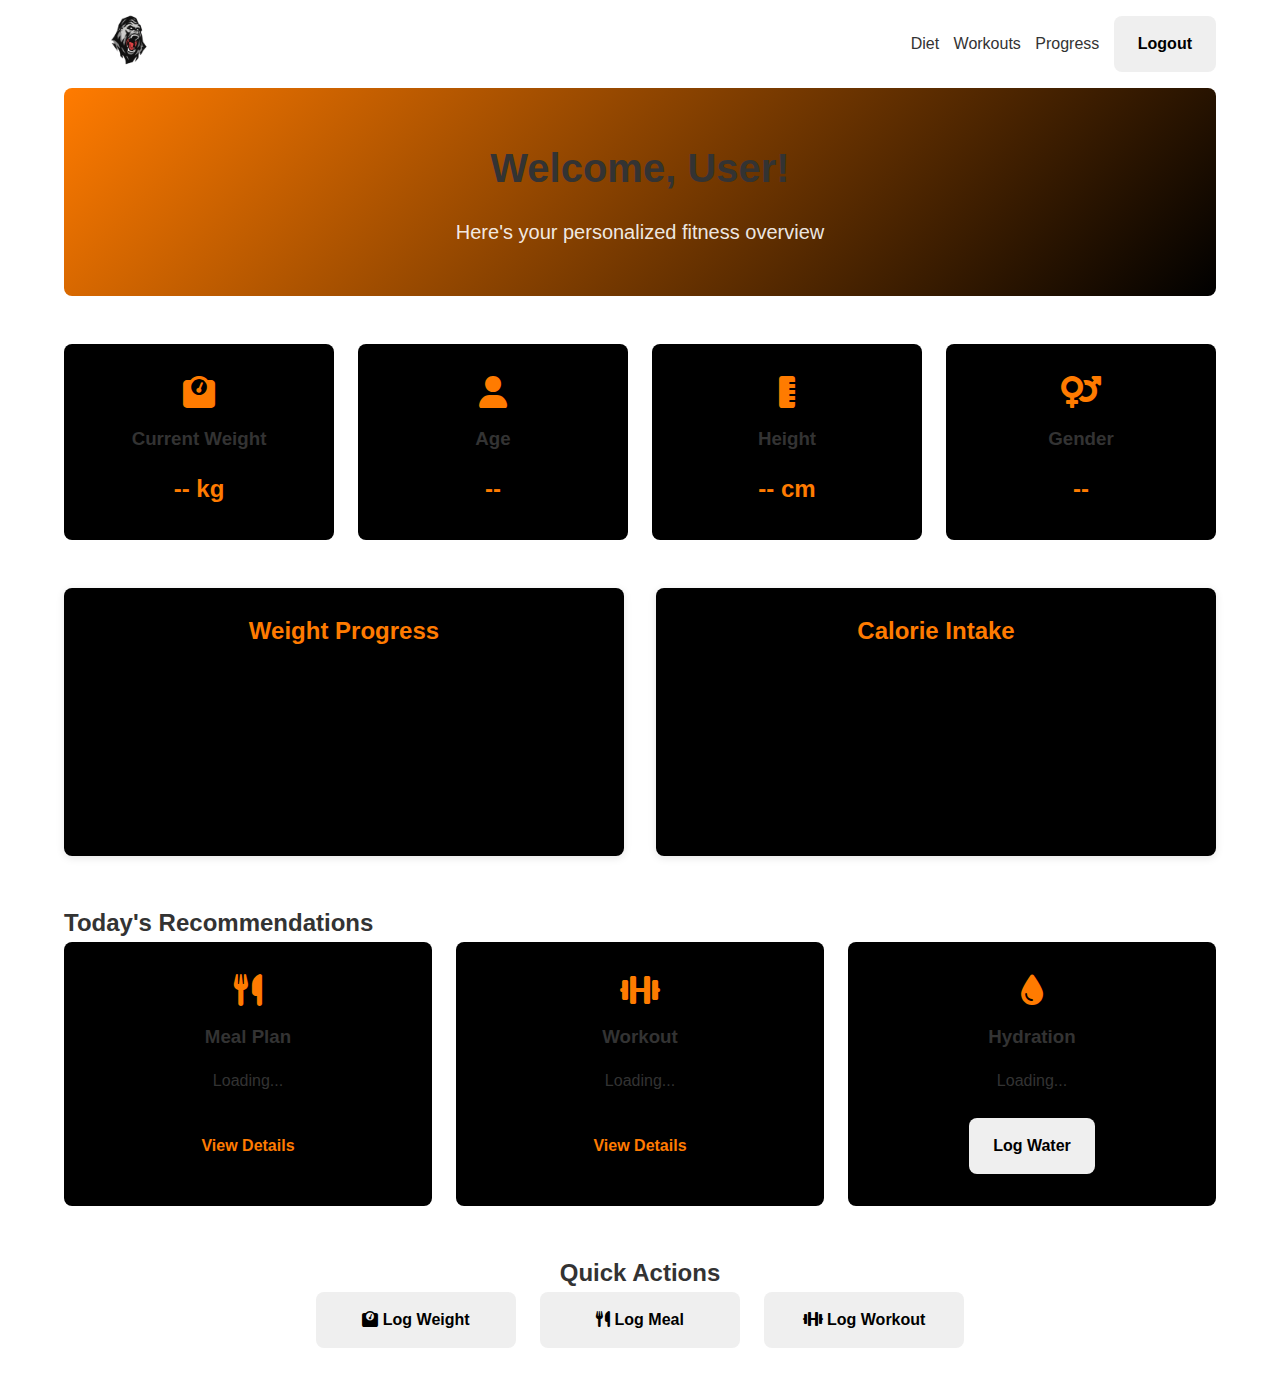
<file: dashboard.html>
<!DOCTYPE html>
<html lang="en">
<head>
    <meta charset="UTF-8">
    <meta name="viewport" content="width=device-width, initial-scale=1.0">
    <title>Dashboard - Fitness Tracker</title>
    <link rel="stylesheet" href="css/dashboard.css">
    <link rel="stylesheet" href="https://cdnjs.cloudflare.com/ajax/libs/font-awesome/6.0.0/css/all.min.css">
</head>
<body>
    <div class="container">
        <header>
            <nav>
                <div class="logo">
                    <img src="assets/SRP-logo.png" alt="Fitness Tracker Logo">
                </div>
                <div class="nav-links">
                    <!-- <a href="dashboard.html" class="active">Dashboard</a> -->
                    <a href="diet.html">Diet</a>
                    <a href="workouts.html">Workouts</a>
                    <a href="progress.html">Progress</a>
                    <button id="logoutBtn" class="btn secondary">Logout</button>
                </div>
            </nav>
        </header>

        <main>
            <section class="welcome-section">
                <h1>Welcome, <span id="userName">User</span>!</h1>
                <p>Here's your personalized fitness overview</p>
            </section>

            <section class="stats-grid">
                <div class="stat-card">
                    <i class="fas fa-weight"></i>
                    <h3>Current Weight</h3>
                    <p id="currentWeight">-- kg</p>
                </div>
                <div class="stat-card">
                    <i class="fas fa-user"></i> <h3>Age</h3>
                    <p id="userAge">--</p> </div>
                 <div class="stat-card">
                    <i class="fas fa-ruler-vertical"></i> <h3>Height</h3>
                    <p id="userHeight">-- cm</p> </div>
                <div class="stat-card">
                    <i class="fas fa-venus-mars"></i> <h3>Gender</h3>
                    <p id="userGender">--</p> </div>
            </section>
             <section class="charts-section">
                <div class="chart-container">
                    <h2>Weight Progress</h2>
                    <canvas id="weightChart"></canvas>
                </div>
                <div class="chart-container">
                    <h2>Calorie Intake</h2>
                    <canvas id="calorieChart"></canvas>
                </div>
            </section>

            <section class="recommendations">
                <h2>Today's Recommendations</h2>
                <div class="recommendation-cards">
                    <div class="recommendation-card">
                        <i class="fas fa-utensils"></i>
                        <h3>Meal Plan</h3>
                        <p id="mealRecommendation">Loading...</p>
                        <a href="diet.html" class="btn primary">View Details</a>
                    </div>
                    <div class="recommendation-card">
                        <i class="fas fa-dumbbell"></i>
                        <h3>Workout</h3>
                        <p id="workoutRecommendation">Loading...</p>
                        <a href="workouts.html" class="btn primary">View Details</a>
                    </div>
                    <div class="recommendation-card">
                        <i class="fas fa-tint"></i>
                        <h3>Hydration</h3>
                        <p id="hydrationRecommendation">Loading...</p>
                        <button class="btn primary" id="logWaterBtn">Log Water</button>
                    </div>
                </div>
            </section>

            <section class="quick-actions">
                <h2>Quick Actions</h2>
                <div class="action-buttons">
                    <button class="btn primary" id="logWeightBtn">
                        <i class="fas fa-weight"></i>
                        Log Weight
                    </button>
                    <button class="btn primary" id="logMealBtn">
                        <i class="fas fa-utensils"></i>
                        Log Meal
                    </button>
                    <button class="btn primary" id="logWorkoutBtn">
                        <i class="fas fa-dumbbell"></i>
                        Log Workout
                    </button>
                </div>
            </section>
        </main>
    </div>

    <div id="logWeightModal" class="modal">
        <div class="modal-content">
            <span class="close">&times;</span>
            <h2>Log Weight</h2>
            <form id="logWeightForm">
                <div class="form-group">
                    <label for="weightInput">Current Weight (kg)</label>
                    <input type="number" id="weightInput" step="0.1" required>
                </div>
                <button type="submit" class="btn primary">Save</button>
            </form>
        </div>
    </div>

    <script src="js/dashboard.js"></script>
    <script src="js/main.js"></script>

</body>
</html>
</file>
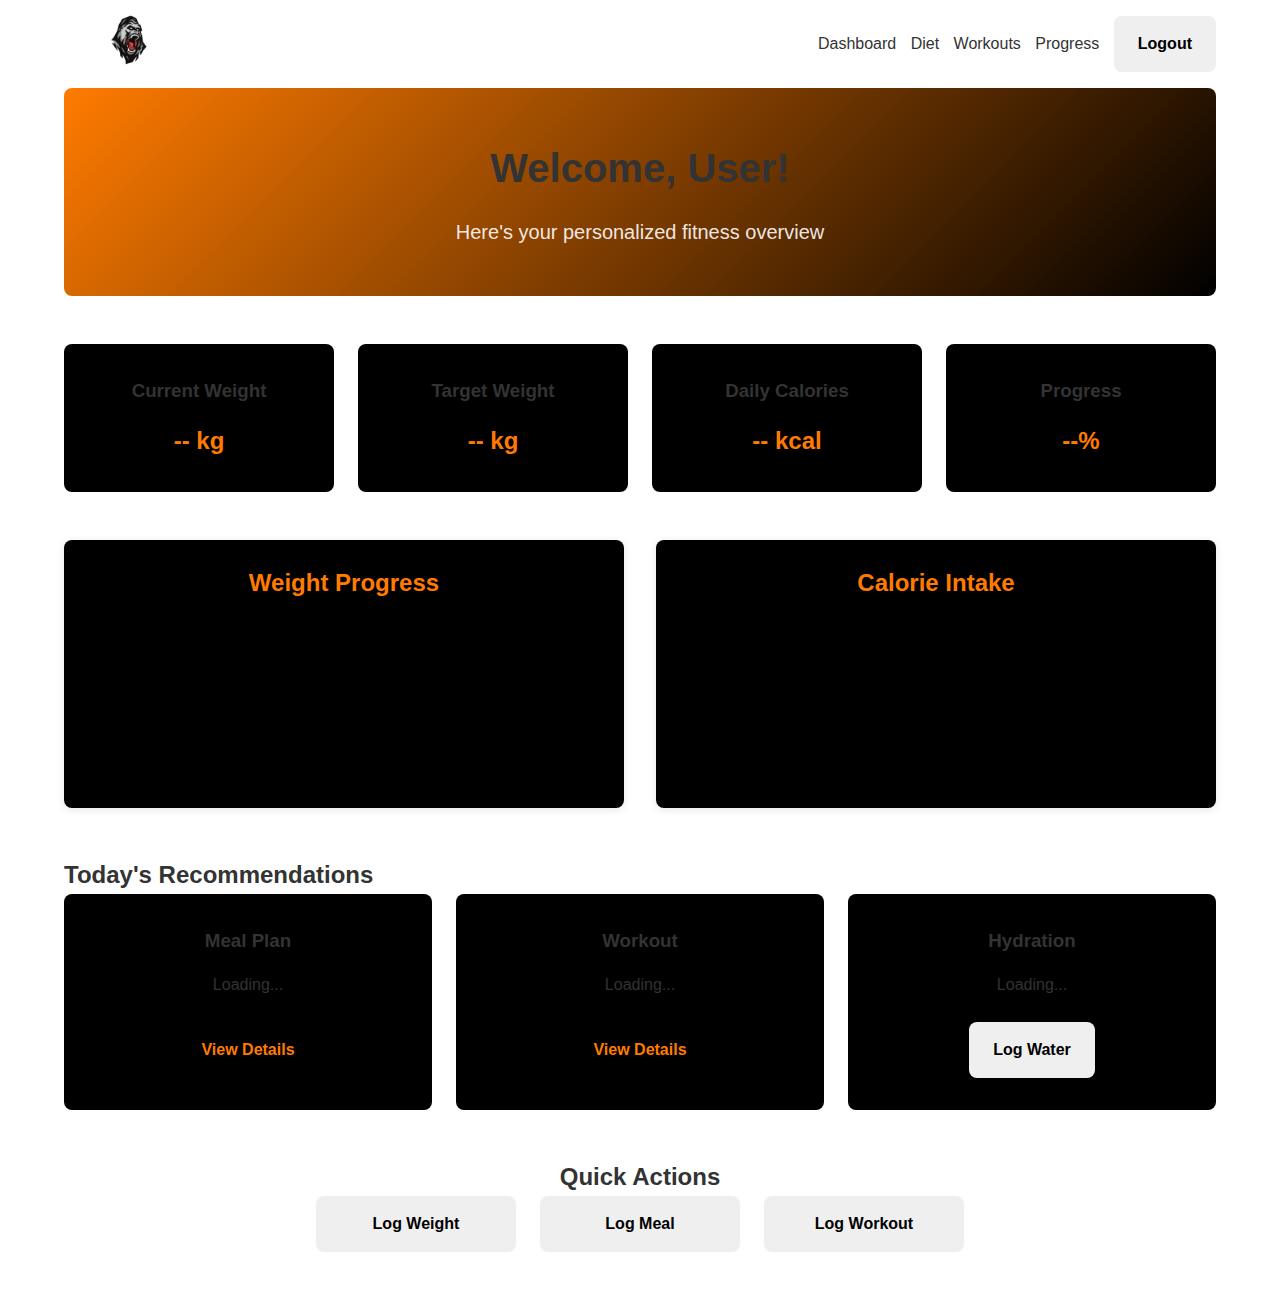
<file: dashboard0.html>
<!DOCTYPE html>
<html lang="en">
<head>
    <meta charset="UTF-8">
    <meta name="viewport" content="width=device-width, initial-scale=1.0">
    <title>Dashboard - Fitness Tracker</title>
    <link rel="stylesheet" href="css/dashboard.css">
</head>
<body>
    <div class="container">
        <header>
            <nav>
                <div class="logo">
                    <img src="assets/SRP-logo.png" alt="Fitness Tracker Logo">
                </div>
                <div class="nav-links">
                    <a href="dashboard.html" class="active">Dashboard</a>
                    <a href="diet.html">Diet</a>
                    <a href="workouts.html">Workouts</a>
                    <a href="progress.html">Progress</a>
                    <button id="logoutBtn" class="btn secondary">Logout</button>
                </div>
            </nav>
        </header>

        <main>
            <section class="welcome-section">
                <h1>Welcome, <span id="userName">User</span>!</h1>
                <p>Here's your personalized fitness overview</p>
            </section>

            <section class="stats-grid">
                <div class="stat-card">
                    <i class="fas fa-weight"></i>
                    <h3>Current Weight</h3>
                    <p id="currentWeight">-- kg</p>
                </div>
                <div class="stat-card">
                    <i class="fas fa-bullseye"></i>
                    <h3>Target Weight</h3>
                    <p id="targetWeight">-- kg</p>
                </div>
                <div class="stat-card">
                    <i class="fas fa-fire"></i>
                    <h3>Daily Calories</h3>
                    <p id="dailyCalories">-- kcal</p>
                </div>
                <div class="stat-card">
                    <i class="fas fa-chart-line"></i>
                    <h3>Progress</h3>
                    <p id="progressPercentage">--%</p>
                </div>
            </section>

            <section class="charts-section">
                <div class="chart-container">
                    <h2>Weight Progress</h2>
                    <canvas id="weightChart"></canvas>
                </div>
                <div class="chart-container">
                    <h2>Calorie Intake</h2>
                    <canvas id="calorieChart"></canvas>
                </div>
            </section>

            <section class="recommendations">
                <h2>Today's Recommendations</h2>
                <div class="recommendation-cards">
                    <div class="recommendation-card">
                        <i class="fas fa-utensils"></i>
                        <h3>Meal Plan</h3>
                        <p id="mealRecommendation">Loading...</p>
                        <a href="diet.html" class="btn primary">View Details</a>
                    </div>
                    <div class="recommendation-card">
                        <i class="fas fa-dumbbell"></i>
                        <h3>Workout</h3>
                        <p id="workoutRecommendation">Loading...</p>
                        <a href="workouts.html" class="btn primary">View Details</a>
                    </div>
                    <div class="recommendation-card">
                        <i class="fas fa-tint"></i>
                        <h3>Hydration</h3>
                        <p id="hydrationRecommendation">Loading...</p>
                        <button class="btn primary" id="logWaterBtn">Log Water</button>
                    </div>
                </div>
            </section>

            <section class="quick-actions">
                <h2>Quick Actions</h2>
                <div class="action-buttons">
                    <button class="btn primary" id="logWeightBtn">
                        <i class="fas fa-weight"></i>
                        Log Weight
                    </button>
                    <button class="btn primary" id="logMealBtn">
                        <i class="fas fa-utensils"></i>
                        Log Meal
                    </button>
                    <button class="btn primary" id="logWorkoutBtn">
                        <i class="fas fa-dumbbell"></i>
                        Log Workout
                    </button>
                </div>
            </section>
        </main>
    </div>

    <!-- Modal for logging weight -->
    <div id="logWeightModal" class="modal">
        <div class="modal-content">
            <span class="close">&times;</span>
            <h2>Log Weight</h2>
            <form id="logWeightForm">
                <div class="form-group">
                    <label for="weightInput">Current Weight (kg)</label>
                    <input type="number" id="weightInput" step="0.1" required>
                </div>
                <button type="submit" class="btn primary">Save</button>
            </form>
        </div>
    </div>

    <script src="js/dashboard.js"></script>
    <script src="js/main.js"></script>
</body>
</html>
</file>
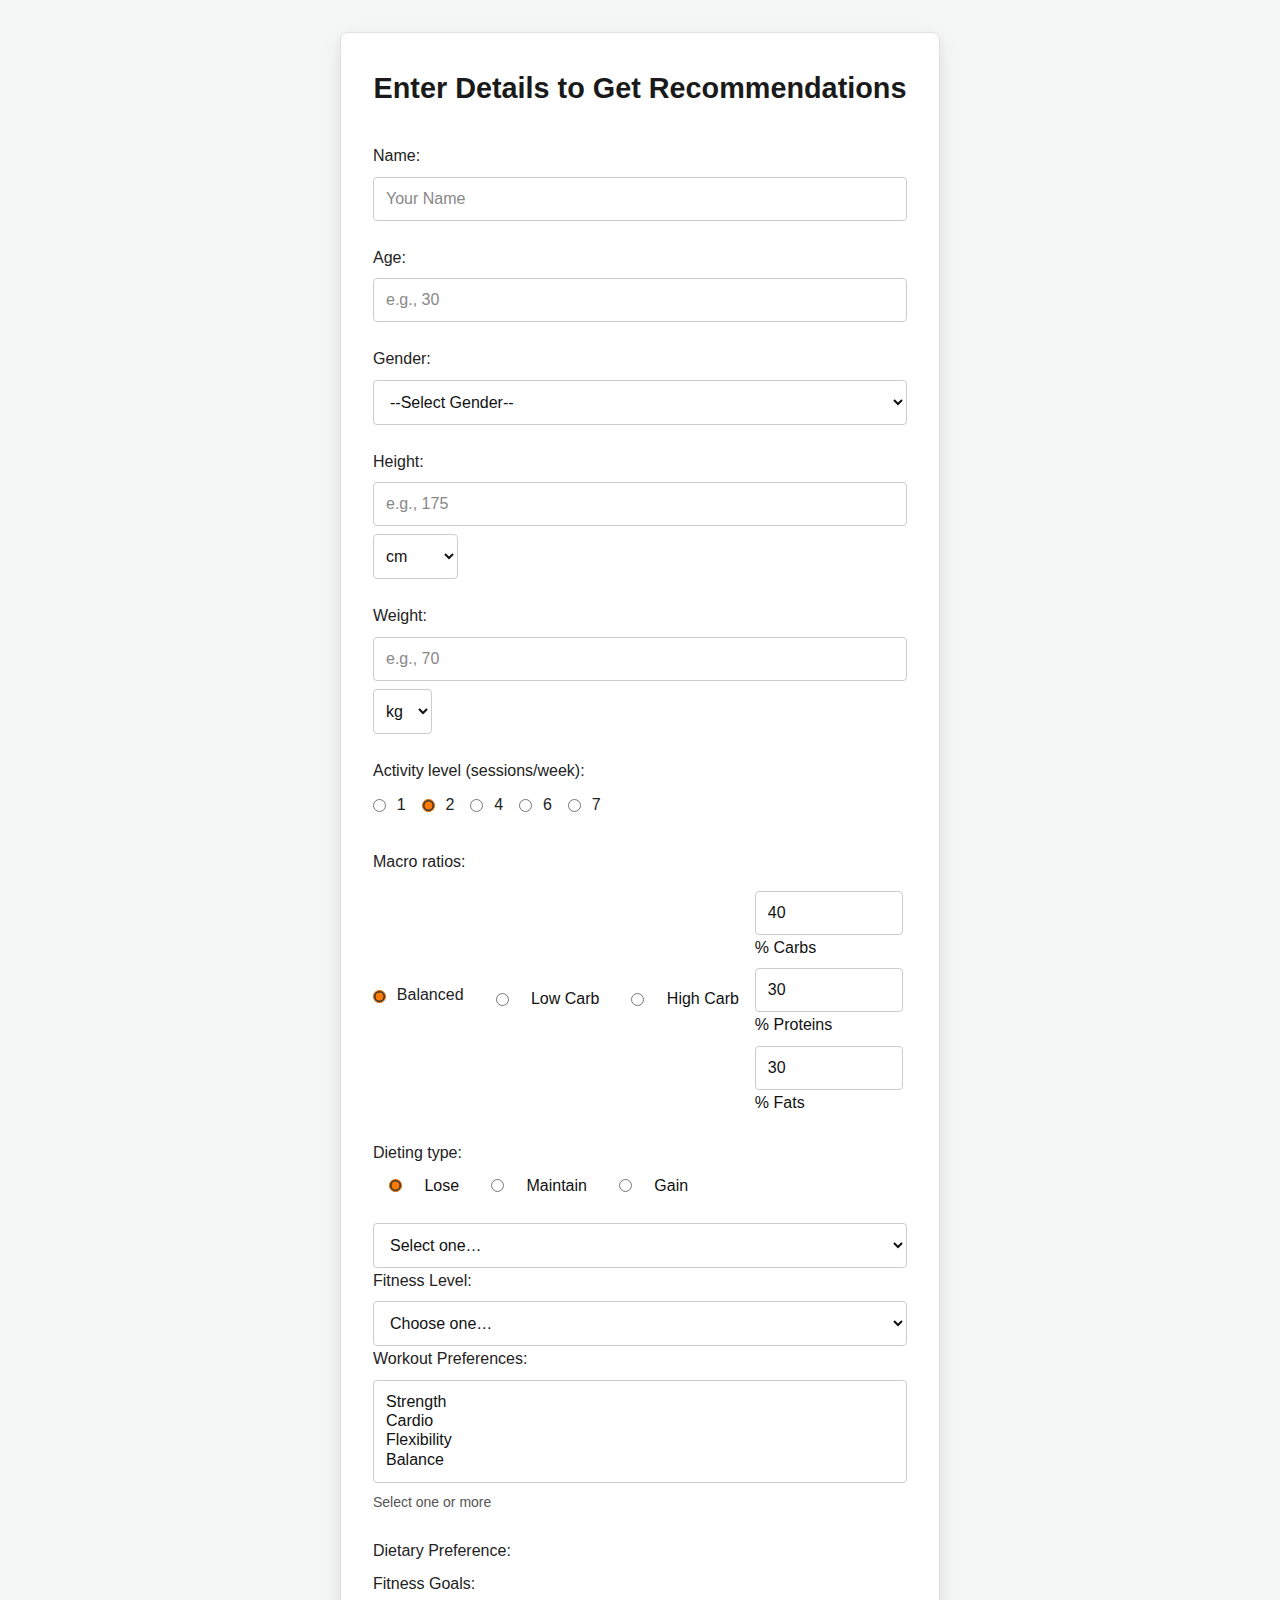
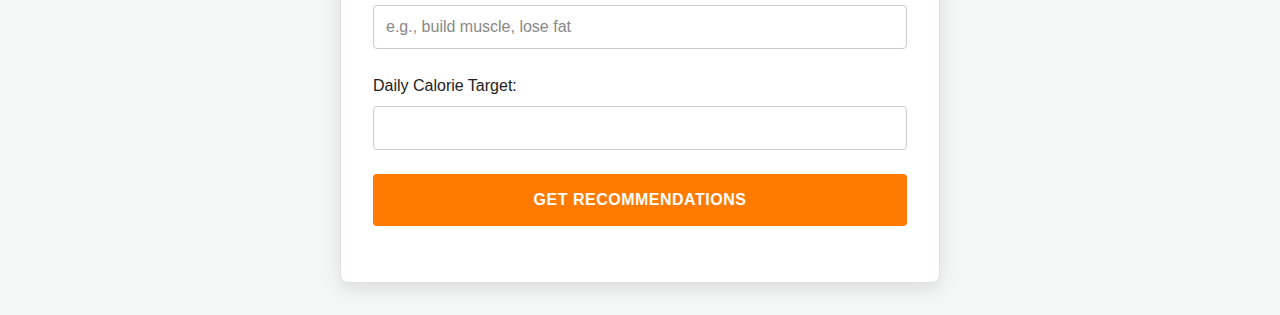
<file: profile-setup.html>
<!DOCTYPE html>
<html lang="en">

<head>
    <meta charset="UTF-8">
    <meta name="viewport" content="width=device-width, initial-scale=1.0">
    <title>Get Recommendations</title>
    <link rel="stylesheet" href="/css/base.css">
    <link rel="stylesheet" href="/css/profile-setup.css">
</head>

<body>
    <!-- action="dashboard.html" method="post" -->
    <form id="profileForm" class="profile-form card">
        <h2 class="form-title">Enter Details to Get Recommendations</h2>
        <div class="form-group">
            <label for="name">Name:</label>
            <input type="text" id="name" name="name" placeholder="Your Name" required>
        </div>

        <div class="form-group">
            <label for="age">Age:</label>
            <input type="number" id="age" name="age" min="1" max="120" placeholder="e.g., 30" required>
        </div>

        <div class="form-group">
            <label for="gender">Gender:</label>
            <select id="gender" name="gender" required>
                <option value="" disabled selected>--Select Gender--</option>
                <option value="male">Male</option>
                <option value="female">Female</option>
                <option value="non-binary">Non-binary</option>
                <option value="prefer-not-say">Prefer not to say</option>
            </select>
        </div>
        <div class="form-group unit-group">
            <label for="height">Height:</label>
            <div class="input-with-unit"> <input type="number" id="height" name="height" step="0.1" min="1" required
                    placeholder="e.g., 175">
                <select id="height_unit" name="height_unit">
                    <option value="cm">cm</option>
                    <option value="inches">inches</option>
                    <option value="feet">feet</option>
                </select>
            </div>
        </div>
        <div class="form-group unit-group">
            <label for="weight">Weight:</label>
            <div class="input-with-unit"> <input type="number" id="weight" name="weight" step="0.1" min="1" required
                    placeholder="e.g., 70">
                <select id="weight_unit" name="weight_unit">
                    <option value="kg">kg</option>
                    <option value="lbs">lbs</option>
                </select>
            </div>
        </div>

        <div class="form-group unit-group" id="activityGroup">
            <label>Activity level (sessions/week):</label>
            <div class="input-with-unit">
                <label><input type="radio" name="activity" value="0" /> 1<br /></label>
                <label><input type="radio" name="activity" value="1" checked /> 2<br /></label>
                <label><input type="radio" name="activity" value="2" /> 4<br /></label>
                <label><input type="radio" name="activity" value="3" /> 6<br /></label>
                <label><input type="radio" name="activity" value="4" /> 7<br /></label>
            </div>
        </div>

        <div class="form-group unit-group">
            <label for="macros">Macro ratios:</label>
            <div class="input-with-unit">
                <label><input type="radio" name="ratios" value="0" checked onclick="set_ratio(40,30,30);" /> Balanced<br /></label>
                <label></label><input type="radio" name="ratios" value="1" onclick="set_ratio(20,40,40);" /> Low Carb<br /></label>
                <label></label><input type="radio" name="ratios" value="2" onclick="set_ratio(50,30,20);" /> High Carb<br /></label>
                <div>
                    <label></label><input type="text" size="2" maxlength="2" id="carbratio" /> % Carbs <br /></label>
                    <label></label><input type="text" size="2" maxlength="2" id="proteinratio" /> % Proteins <br /></label>
                    <label></label><input type="text" size="2" maxlength="2" id="fatratio" /> % Fats <br /></label>
                </div>
            </div>
        </div>


        <div class="form-group unit-group">
            <label for="dieting-type">Dieting type:</label>
            <div class="input-with-unit">
                <label></label><input type="radio" name="diettype" value="0" checked /> Lose<br/></label>
                <label></label><input type="radio" name="diettype" value="1" /> Maintain<br/></label>
                <label></label><input type="radio" name="diettype" value="2" /> Gain <br /></label>
            </div>
        </div>

        <select id="dietaryPrefs" name="dietaryPrefs" required>
            <option value="">Select one…</option>
            <option value="vegetarian">Vegetarian</option>
            <option value="vegan">Vegan</option>
            <option value="pescatarian">Pescatarian</option>
            <option value="omnivore">Omnivore</option>
            <option value="keto">Keto</option>
        </select>

        <label for="fitnessLevel">Fitness Level:</label>
        <select id="fitnessLevel" name="fitnessLevel" required>
            <option value="">Choose one…</option>
            <option value="beginner">Beginner</option>
            <option value="intermediate">Intermediate</option>
            <option value="advanced">Advanced</option>
        </select>

        <div class="form-group">
            <label for="preferences">Workout Preferences:</label>
            <select id="preferences" name="preferences" multiple required>
                <option value="strength">Strength</option>
                <option value="cardio">Cardio</option>
                <option value="flexibility">Flexibility</option>
                <option value="balance">Balance</option>
            </select>
            <small>Select one or more</small>
        </div>
        <label for="dietaryPrefs">Dietary Preference:</label>


        <div class="form-group">
            <label for="goals">Fitness Goals:</label>
            <input type="text" id="goals" name="goals" placeholder="e.g., build muscle, lose fat" required>
        </div>

        <label for="targetCalories">Daily Calorie Target:</label>
        <input type="number" id="targetCalories" name="targetCalories" min="800" max="4000" required />

        <div class="form-group">
            <button type="submit" class="btn btn-primary">Get Recommendations</button>
        </div>


    </form>

    <!-- <script>
        form.addEventListener('submit', function (event) {
            event.preventDefault(); // Stop the page from jumping instantly
            window.location.href = 'diet.html'; // Redirect manually
        });
    </script> -->
    <script src="js/nutrition.js"></script>
    <script src="js/profile-setup.js"></script>

</body>

</html>
</file>
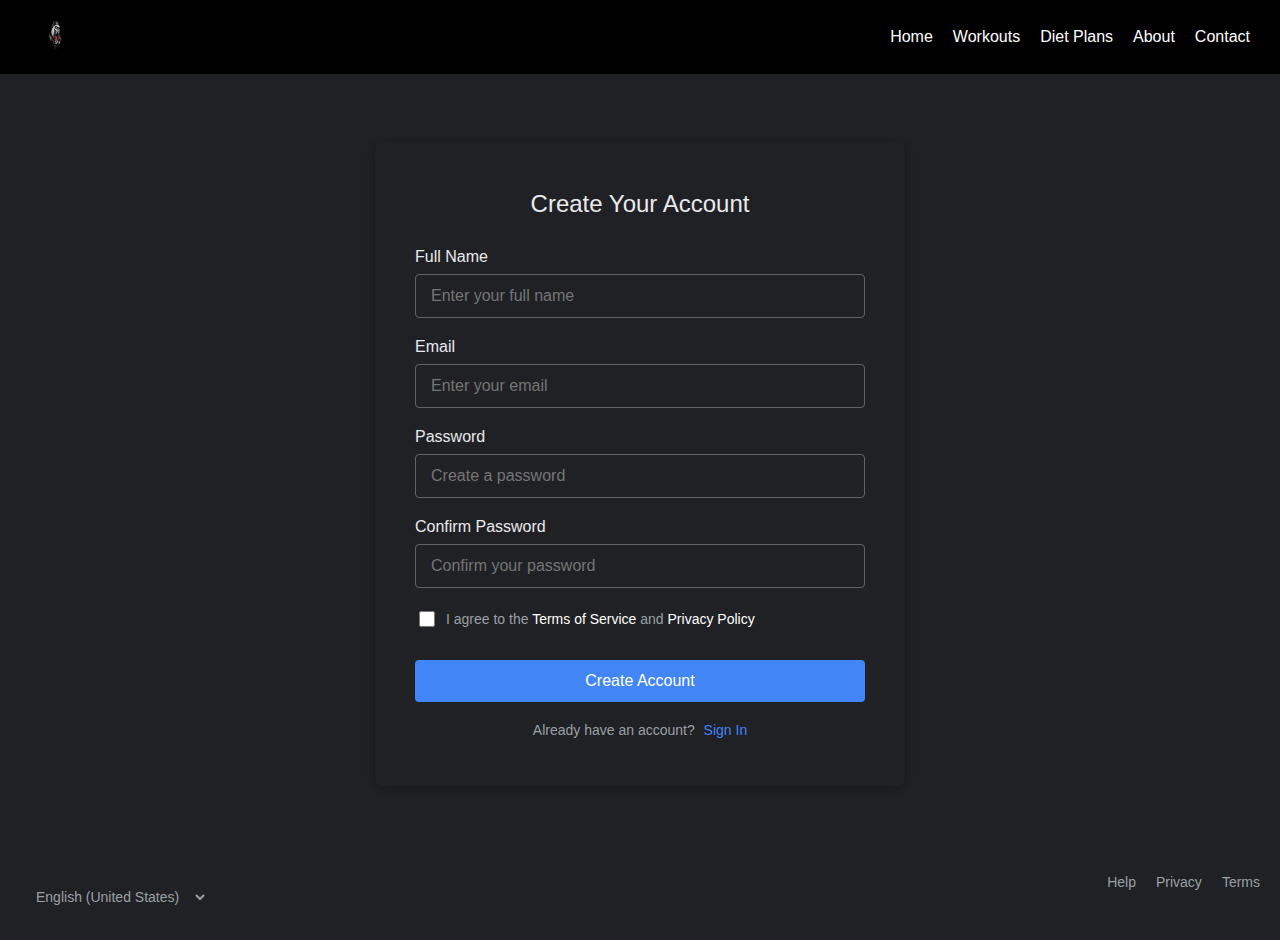
<file: register.html>
<!DOCTYPE html>
<html lang="en">

<head>
    <meta charset="UTF-8">
    <meta name="viewport" content="width=device-width, initial-scale=1.0">
    <title>Your Fitness - Sign Up</title>
    <link rel="stylesheet" href="styles.css">
    <link rel="stylesheet" href="login.css">
    <link rel="stylesheet" href="https://cdnjs.cloudflare.com/ajax/libs/font-awesome/6.0.0-beta3/css/all.min.css">
</head>

<body>
    <!-- Navigation Bar -->
    <nav>
        <div class="logo"><a href="main.html"><img src="/assets/SRP-logo.png" alt=""></a></div>
        <ul class="nav-links">
            <li><a href="index.html">Home</a></li>
            <li><a href="#">Workouts</a></li>
            <li><a href="#">Diet Plans</a></li>
            <li><a href="#">About</a></li>
            <li><a href="#">Contact</a></li>
        </ul>
    </nav>

    <!-- Registration Section -->
    <div class="login-container">
        <div class="login-form-container dark-theme">
            <div class="login-header">
                <h2>Create Your Account</h2>
            </div>

            <div id="error-message" class="error-message"></div>

            <form id="register-form" class="login-form" action="php/register_process.php" method="POST">
                <div class="form-group">
                    <label for="name">Full Name</label>
                    <input type="text" id="name" name="name" placeholder="Enter your full name" required>
                </div>
                <div class="form-group">
                    <label for="email">Email</label>
                    <input type="email" id="email" name="email" placeholder="Enter your email" required>
                </div>
                <div class="form-group">
                    <label for="password">Password</label>
                    <input type="password" id="password" name="password" placeholder="Create a password" required>
                </div>
                <div class="form-group">
                    <label for="confirm_password">Confirm Password</label>
                    <input type="password" id="confirm_password" name="confirm_password" placeholder="Confirm your password" required>
                </div>
                <div class="form-options">
                    <div class="remember-me">
                        <input type="checkbox" id="terms" name="terms" required>
                        <label for="terms">I agree to the <a href="#">Terms of Service</a> and <a href="#">Privacy Policy</a></label>
                    </div>
                </div>
                <button type="submit" class="login-btn primary-btn">Create Account</button>
            </form>

            <div class="signup-link">
                <span>Already have an account?</span>
                <a href="login.html">Sign In</a>
            </div>
        </div>
    </div>

    <!-- Footer Section -->
    <footer>
        <div class="language-selector">
            <select id="language">
                <option value="en">English (United States)</option>
                <option value="es">Español</option>
                <option value="fr">Français</option>
                <option value="de">Deutsch</option>
            </select>
        </div>

        <div class="footer-links">
            <a href="#">Help</a>
            <a href="#">Privacy</a>
            <a href="#">Terms</a>
        </div>
    </footer>

    <script>
        document.getElementById('register-form').addEventListener('submit', function(e) {
            e.preventDefault();
            
            // Get form values
            const password = document.getElementById('password').value;
            const confirmPassword = document.getElementById('confirm_password').value;
            
            // Validate password match
            if (password !== confirmPassword) {
                const errorMessage = document.getElementById('error-message');
                errorMessage.textContent = 'Passwords do not match';
                errorMessage.classList.add('show');
                return;
            }

            // Create FormData object
            const formData = new FormData(this);

            // Send registration request
            fetch('php/register_process.php', {
                method: 'POST',
                body: formData
            })
            .then(response => response.json())
            .then(data => {
                if (data.success) {
                    window.location.href = 'login.html';
                } else {
                    const errorMessage = document.getElementById('error-message');
                    errorMessage.textContent = data.message || 'Registration failed. Please try again.';
                    errorMessage.classList.add('show');
                }
            })
            .catch(error => {
                console.error('Error:', error);
                const errorMessage = document.getElementById('error-message');
                errorMessage.textContent = 'An error occurred. Please try again later.';
                errorMessage.classList.add('show');
            });
        });
    </script>
</body>

</html>
</file>
<file: css/dashboard.css>
/* dashboard.css */
@import url('base.css');

/* Dashboard Specific Styles */

/* Welcome Section */
.welcome-section {
    text-align: center;
    padding: var(--spacing-xl) 0;
    /* Using brand colors for the linear gradient */
    background: linear-gradient(135deg, var(--color-brand-primary) 0%, var(--color-brand-secondary) 100%);
    color: var(--color-text-default); /* White text on dark background */
    border-radius: var(--border-radius);
    margin-bottom: var(--spacing-xl);
}
nav{
    display: flex;
    justify-content: space-between;
    align-items: center;

}
.logo > img{
    height: 80px;
    width: auto;
}

.nav-links > a{
    padding-right: 10px;
    text-decoration: none;
    color: var(--color-text-default); /* White text for nav links */
}
.welcome-section h1 {
    color: var(--color-text-default); /* White color for headline */
    font-size: var(--font-size-3xl);
    margin-bottom: var(--spacing-sm);
}

.welcome-section p {
    color: rgba(255, 255, 255, 0.9); /* Slightly transparent white */
    font-size: var(--font-size-lg);
}

/* Stats Grid */
.stats-grid {
    display: grid;
    grid-template-columns: repeat(auto-fit, minmax(250px, 1fr));
    gap: var(--spacing-md);
    margin-bottom: var(--spacing-xl);
}

.stat-card {
    background-color: var(--color-bg-card); /* Card background color (Black) */
    color: var(--color-text-default); /* White text on dark card */
    padding: var(--spacing-lg);
    border-radius: var(--border-radius);
    text-align: center;
    transition: var(--transition);
}

.stat-card:hover {
    transform: translateY(-5px);
    box-shadow: 0 4px 12px rgba(0, 0, 0, 0.15);
}

.stat-card i {
    color: var(--color-brand-primary); /* Primary color for icons */
    font-size: var(--font-size-2xl);
    margin-bottom: var(--spacing-sm);
}

.stat-card h3 {
    color: var(--color-text-default); /* Default text color for headings */
    margin-bottom: var(--spacing-sm);
}

.stat-card p {
    font-size: var(--font-size-xl);
    font-weight: 600;
    color: var(--color-brand-primary); /* Primary color for stats numbers */
}

/* Charts Section */
.charts-section {
    display: grid;
    grid-template-columns: repeat(auto-fit, minmax(400px, 1fr));
    gap: var(--spacing-lg);
    margin-bottom: var(--spacing-xl);
}

.chart-container {
    background-color: var(--color-bg-card); /* Card background color (Black) */
     color: var(--color-text-default); /* White text on dark card */
    padding: var(--spacing-md);
    border-radius: var(--border-radius);
    box-shadow: var(--box-shadow);
}

.chart-container h2 {
    color: var(--color-brand-primary); /* Primary color for chart titles */
    text-align: center;
    margin-bottom: var(--spacing-md);
}

/* Recommendations Section */
.recommendations {
    margin-bottom: var(--spacing-xl);
}

.recommendation-cards {
    display: grid;
    grid-template-columns: repeat(auto-fit, minmax(300px, 1fr));
    gap: var(--spacing-md);
}

.recommendation-card {
    background-color: var(--color-bg-card); /* Card background color (Black) */
    color: var(--color-text-default); /* White text on dark card */
    padding: var(--spacing-lg);
    border-radius: var(--border-radius);
    text-align: center;
    transition: var(--transition);
}

.recommendation-card:hover {
    transform: translateY(-5px);
    box-shadow: 0 4px 12px rgba(0, 0, 0, 0.15);
}

.recommendation-card i {
    color: var(--color-brand-primary); /* Primary color for icons */
    font-size: var(--font-size-2xl);
    margin-bottom: var(--spacing-sm);
}

.recommendation-card h3 {
    color: var(--color-text-default); /* Default text color for headings */
    margin-bottom: var(--spacing-sm);
}

.recommendation-card p {
    color: var(--color-text-default); /* White text on dark card */
    margin-bottom: var(--spacing-md);
}

/* Quick Actions */
.quick-actions {
    text-align: center;
    margin-bottom: var(--spacing-xl);
}

.action-buttons {
    display: flex;
    justify-content: center;
    gap: var(--spacing-md);
    flex-wrap: wrap;
}

.action-buttons .btn {
    min-width: 200px;
}

/* Responsive Adjustments */
@media (max-width: 900px) {
    .charts-section {
        grid-template-columns: 1fr;
    }

    .recommendation-cards {
        grid-template-columns: 1fr;
    }

    .action-buttons {
        flex-direction: column;
        align-items: center;
    }

    .action-buttons .btn {
        width: 100%;
        max-width: 300px;
    }
}

@media (max-width: 600px) {
    .stats-grid {
        grid-template-columns: 1fr;
    }

    .welcome-section h1 {
        font-size: var(--font-size-2xl);
    }

    .welcome-section p {
        font-size: var(--font-size-md);
    }
}
</file>
<file: css/base.css>
/* base.css */

/* --- Base Styles and Variables --- */
:root {
    /* --- Colors --- */

    /* Brand & Accent Colors */
    --color-brand-primary: #ff7b00; /* Primary brand color (Orange) */
    --color-brand-secondary: #000000; /* Secondary brand color (Black) */
    --color-accent-success: #4CAF50; /* Green for success/positive indications */
    --color-accent-warning: #FFC107; /* Yellow for warnings */
    --color-accent-error: #ff0000; /* Red for errors */

    /* Text Colors */
    --color-text-default: #333333; /* Default text color (Dark grey) */
    --color-text-light: #667085; /* Lighter grey text */
    --color-text-on-dark: #ffffff; /* White text for dark backgrounds */
    --color-text-on-primary: #ffffff; /* White text for primary colored backgrounds */

    /* Background Colors */
    --color-bg-default: #ffffff; /* Default background (White) */
    --color-bg-alt: #F9FAFB; /* Alternate section background (Very light grey) */
    --color-bg-card: #000000; /* Card background (Black) */
    --color-bg-overlay: rgba(16, 24, 40, 0.7); /* Dark overlay with opacity */

    /* Border Colors */
    --color-border-default: #e0e0e0; /* Default border color (Light grey) */

    /* Spacing */
    --spacing-xs: 0.5rem;
    --spacing-sm: 1rem;
    --spacing-md: 1.5rem;
    --spacing-lg: 2rem;
    --spacing-xl: 3rem;

    /* Typography */
    --font-family: 'Inter', 'Roboto', 'Open Sans', sans-serif;
    --font-size-xs: 0.75rem;
    --font-size-sm: 0.875rem;
    --font-size-md: 1rem;
    --font-size-lg: 1.25rem;
    --font-size-xl: 1.5rem;
    --font-size-2xl: 2rem;
    --font-size-3xl: 2.5rem;

    /* Border and Shadow */
    --border-radius: 8px;
    --box-shadow: 0 2px 8px rgba(0, 0, 0, 0.1);
    --box-shadow-lg: 0 4px 12px rgba(0, 0, 0, 0.15);
    --transition: all 0.3s ease;
}

[data-theme="dark"] {
    --color-brand-primary: #ff8c00; /* Greenish primary in dark mode */
    --color-brand-secondary: #000000; /* Bluish secondary in dark mode */
    --color-bg-default: #121212; /* Dark background */
    --color-text-default: #ffffff; /* White text */
    --color-bg-card: #1e1e1e; /* Dark card background */
    --color-border-default: #333333; /* Darker border */
    /* Other dark mode colors can be defined here as needed */
}

/* Reset and Base Styles */
* {
    box-sizing: border-box;
    margin: 0;
    padding: 0;
}

body {
    font-family: var(--font-family);
    line-height: 1.6;
    color: var(--color-text-default);
    background-color: var(--color-bg-default);
}

a {
    text-decoration: none;
    color: var(--color-brand-primary);
    transition: color 0.3s ease;
}

a:hover {
    color: var(--color-brand-secondary);
}

img {
    max-width: 100%;
    height: auto;
}

/* Layout */
.container {
    max-width: 1200px;
    margin: 0 auto;
    padding: 0 var(--spacing-md);
}

.section {
    padding: var(--spacing-xl) 0;
}

.grid-2 { display: grid; grid-template-columns: repeat(2, 1fr); gap: var(--spacing-md); }
.grid-3 { display: grid; grid-template-columns: repeat(3, 1fr); gap: var(--spacing-md); }
.grid-4 { display: grid; grid-template-columns: repeat(4, 1fr); gap: var(--spacing-md); }


/* Buttons */
.btn {
    display: inline-block;
    padding: var(--spacing-sm) var(--spacing-md);
    border: none;
    border-radius: var(--border-radius);
    cursor: pointer;
    font-size: var(--font-size-md);
    font-weight: 600;
    text-align: center;
    transition: var(--transition);
    line-height: 1.5;
}

.btn-primary {
    background-color: var(--color-brand-primary);
    color: var(--color-text-on-primary); /* White text */
    border: 1px solid var(--color-brand-primary);
}

.btn-primary:hover {
    background-color: var(--color-brand-secondary);
    border-color: var(--color-brand-secondary);
}

.btn-secondary {
    background-color: var(--color-bg-default);
    color: var(--color-brand-primary);
    border: 1px solid var(--color-brand-primary);
}

.btn-secondary:hover {
    background-color: var(--color-bg-alt);
}


/* Forms */
.form-group {
    margin-bottom: var(--spacing-md);
}

.form-group label {
    display: block;
    margin-bottom: var(--spacing-xs);
    font-weight: 600;
    color: var(--color-text-default);
}

.form-group input[type="text"],
.form-group input[type="email"],
.form-group input[type="password"],
.form-group input[type="number"],
.form-group select,
.form-group textarea {
    width: 100%;
    padding: var(--spacing-sm);
    border: 1px solid var(--color-border-default);
    border-radius: var(--border-radius);
    background-color: var(--color-bg-default);
    color: var(--color-text-default);
    font-size: var(--font-size-md);
    transition: var(--transition);
}

.form-group input[type="text"]:focus,
.form-group input[type="email"]:focus,
.form-group input[type="password"]:focus,
.form-group input[type="number"]:focus,
.form-group select:focus,
.form-group textarea:focus {
    outline: none;
    border-color: var(--color-brand-primary);
    box-shadow: 0 0 0 2px rgba(76, 175, 80, 0.2); /* Using success color for focus indication */
}


/* Cards */
.card {
    background-color: var(--color-bg-card);
    padding: var(--spacing-md);
    border-radius: var(--border-radius);
    box-shadow: var(--box-shadow);
    color: var(--color-text-on-dark); /* White text for dark cards */
}

/* Modal */
.modal {
    display: none; /* Hidden by default */
    position: fixed;
    z-index: 1000; /* High z-index */
    left: 0;
    top: 0;
    width: 100%;
    height: 100%;
    overflow: auto; /* Enable scroll if needed */
    background-color: var(--color-bg-overlay); /* Overlay background */
    justify-content: center;
    align-items: center;
    padding-top: 60px; /* Location of the box */
}

.modal.show {
    display: flex; /* Show the modal */
}

.modal-content {
    background-color: var(--color-bg-default);
    margin: auto;
    padding: var(--spacing-lg);
    border-radius: var(--border-radius);
    box-shadow: var(--box-shadow-lg);
    max-width: 600px;
    width: 90%;
    position: relative;
    color: var(--color-text-default);
}

.close-button {
    color: var(--color-text-light);
    font-size: 28px;
    font-weight: bold;
    position: absolute;
    top: var(--spacing-sm);
    right: var(--spacing-sm);
    cursor: pointer;
}

.close-button:hover,
.close-button:focus {
    color: var(--color-text-default);
    text-decoration: none;
    cursor: pointer;
}


/* Tables */
.data-table {
    width: 100%;
    border-collapse: collapse;
    margin-top: var(--spacing-md);
}

.data-table th, .data-table td {
    padding: var(--spacing-sm);
    border-bottom: 1px solid var(--color-border-default);
    text-align: left;
}

.data-table th {
    background-color: var(--color-bg-alt);
    font-weight: 600;
    color: var(--color-brand-secondary);
}

/* Responsive Adjustments */
@media (max-width: 768px) {
    .grid-2 { grid-template-columns: 1fr; }
}

@media (max-width: 600px) {
    .grid-2, .grid-3, .grid-4 { grid-template-columns: 1fr; }
    h1 { font-size: var(--font-size-2xl); }
    h2 { font-size: var(--font-size-xl); }
    h3 { font-size: var(--font-size-lg); }
    .section { padding: var(--spacing-lg) 0; }
    .modal-content { width: 95%; padding: var(--spacing-md); }
}

/* Animation */
@keyframes fadeIn {
    from { opacity: 0; transform: translateY(20px); }
    to { opacity: 1; transform: translateY(0); }
}

.fade-in {
    animation: fadeIn 0.5s ease forwards;
}

/* Loading States */
.loading {
    display: flex;
    justify-content: center;
    align-items: center;
    min-height: 200px;
}

.loading::after {
    content: "";
    width: 40px;
    height: 40px;
    border: 4px solid var(--color-brand-primary);
    border-top-color: transparent;
    border-radius: 50%;
    animation: spin 1s linear infinite;
}

@keyframes spin {
    to { transform: rotate(360deg); }
}
@keyframes spin {
    to { transform: rotate(360deg); }
}

/* Error States */
.error-message {
    color: var(--error-color);
    background-color: rgba(244, 67, 54, 0.1);
    padding: var(--spacing-sm);
    border-radius: var(--border-radius);
    margin-bottom: var(--spacing-md);
    text-align: center;
}

/* Success States */
.success-message {
    color: var(--success-color);
    background-color: rgba(76, 175, 80, 0.1);
    padding: var(--spacing-sm);
    border-radius: var(--border-radius);
    margin-bottom: var(--spacing-md);
    text-align: center;
}
</file>
<file: css/profile-setup.css>
/* profile-setup.css */
@import url('base.css'); /* Make sure base.css doesn't override text colors to light ones */

/* --- Modern Body Styling --- */
body {
    font-family: var(--font-family, system-ui, -apple-system, Segoe UI, Roboto, Ubuntu, Cantarell, Noto Sans, sans-serif);
    line-height: 1.6;
    margin: 0;
    padding: 2rem 1rem;
    background-color: #f4f7f6;
    display: flex;
    justify-content: center;
    align-items: center;
    min-height: 100vh;
    color: #111; /* Default dark text */
    box-sizing: border-box;
}

/* --- Minimal & Professional Form Card --- */
.profile-form {
    padding: 2rem;
    border-radius: 8px;
    background-color: #ffffff;
    box-shadow: 0 6px 18px rgba(0, 0, 0, 0.1);
    max-width: 600px;
    width: 100%;
    box-sizing: border-box;
    border: 1px solid #e0e0e0;
}

/* --- Clear Form Title --- */
.profile-form .form-title {
    text-align: center;
    color: #1a1a1a;
    margin-bottom: 2rem;
    font-size: 1.8rem;
    font-weight: 600;
}

/* --- Consistent Form Groups --- */
.profile-form .form-group {
    margin-bottom: 1.5rem;
}

/* --- Clear & Readable Labels --- */
.profile-form label {
    font-weight: 500;
    display: block;
    margin-bottom: 0.5rem;
    color: #222; /* Dark label color */
    font-size: 1rem;
}

/* Specific rule for labels inside .input-with-unit (ONLY if using the recommended HTML change) */
/*
.profile-form .input-with-unit label {
    color: #111;
    font-weight: normal;
    margin-bottom: 0;
    display: inline-flex;
    align-items: center;
    margin-right: 1rem;
}
*/

/* --- Modern Input & Select Styling --- */
.profile-form input[type="text"],
.profile-form input[type="number"],
.profile-form input[type="email"],
.profile-form select {
    width: 100%;
    padding: 0.75rem;
    border: 1px solid #ccc;
    border-radius: 4px;
    font-size: 1rem;
    transition: border-color 0.3s ease, box-shadow 0.3s ease;
    box-sizing: border-box;
    background-color: #fff;
    color: #111; /* Dark text color for inputs */
}

.profile-form select {
    color: #111;
}

.profile-form select option {
    background: #fff;
    color: #111;
}

.profile-form input:focus,
.profile-form select:focus {
    outline: none;
    border-color: var(--color-brand-primary, #007bff);
    box-shadow: 0 0 0 3px rgba(var(--color-brand-primary-rgb, 0, 123, 255), 0.2);
}

/* --- Styling for Input with Units --- */
.form-group.unit-group .input-with-unit {
    display: flex;
    flex-wrap: wrap;
    gap: 0.5rem 1rem; /* row-gap column-gap */
    align-items: center;
    color: #111; /* **** ADDED THIS LINE **** Ensures direct text nodes are dark */
}

.form-group.unit-group .input-with-unit input[type="number"] {
    flex: 1 1 auto;
    min-width: 100px;
}

.form-group.unit-group .input-with-unit select {
    width: auto;
    flex-shrink: 0;
    padding: 0.75rem 0.5rem;
}

/* --- Styling for Radio Buttons & Checkboxes --- */
.profile-form input[type="radio"],
.profile-form input[type="checkbox"] {
    width: auto;
    margin-right: 0.4rem;
    vertical-align: middle;
    accent-color: var(--color-brand-primary, #007bff);
    cursor: pointer;
    flex-shrink: 0; /* Prevent radio/checkbox from shrinking */
}


/* Ensure the main label for these groups is styled correctly */
#activityGroup > label,
#macros > label,
.form-group.unit-group[id*="diet"] > label { /* Selecting the main label */
     color: #222;
     font-weight: 500;
     margin-bottom: 0.5rem;
}


/* Custom ratio text inputs */
#macros .input-with-unit div {
    display: flex;
    flex-wrap: wrap;
    gap: 0.5rem;
    align-items: center;
    margin-top: 0.5rem;
    width: 100%;
}
/* Targeting the label around the custom ratio text inputs IF using label structure */
/* #macros .input-with-unit div label {
    margin-right: 0;
    color: #111;
    font-weight: normal;
   }
*/

#macros input[type="text"] {
    width: 50px;
    text-align: center;
    padding: 0.25rem;
    color: #111;
}

/* --- Helper Text --- */
.profile-form small {
    display: block;
    margin-top: 0.25rem;
    color: #555;
    font-size: 0.875rem;
}

/* --- Modern Button Styling --- */
button[type="submit"].btn-primary {
    display: block;
    width: 100%;
    padding: 0.85rem;
    border: none;
    border-radius: 4px;
    cursor: pointer;
    font-size: 1rem;
    font-weight: 600;
    transition: background-color 0.3s ease, box-shadow 0.3s ease;
    background-color: var(--color-brand-primary, #007bff);
    color: var(--color-text-on-primary, #fff);
    margin-top: 1.5rem;
    text-transform: uppercase;
    letter-spacing: 0.5px;
}

button[type="submit"].btn-primary:hover {
    background-color: var(--color-brand-secondary, #0056b3);
    box-shadow: 0 4px 8px rgba(0, 0, 0, 0.15);
}

/* --- Placeholder Text Styling --- */
::placeholder {
  color: #888;
  opacity: 1;
}
:-ms-input-placeholder { color: #888; }
::-ms-input-placeholder { color: #888; }
</file>
<file: styles.css>
:root {
    /* Primary colors */
    --primary-color: #d42a00;
    --primary-dark: #9e3200;
    
    /* Background colors */
    --bg-light: #000000;
    --bg-white: #4b4949;
    --bg-dark: #000000;
    --bg-subtle: #242323;
    
    /* Text colors */
    --text-dark: #ffffff;
    --text-medium: #ffffff;
    --text-light: #fff;
    --text-muted: #ffffff;
    --text-footer: #ffffff;
    
    /* Shadow colors */
    --shadow-light: rgba(0, 0, 0, 0.1);
    --shadow-medium: rgba(0, 0, 0, 0.15);
    --shadow-dark: rgba(0, 0, 0, 0.2);
    --overlay-dark: rgba(0, 0, 0, 0.6);
}

/* General Styles */
body {
    font-family: Arial, sans-serif;
    margin: 0;
    padding: 0;
    box-sizing: border-box;
    background-color: var(--bg-light);
}

/* Navigation Bar */
nav {
    display: flex;
    justify-content:space-between;
    align-items: center;
    padding: 10px;
    background-color: var(--bg-dark);
    color: var(--text-light);
    position: sticky;
    top: 0;
    z-index: 100;
}

nav .logo img{
    height: 50px;
    width: 50px;
    padding-left: 20px;
}
nav .logo a{
    color: white;
    text-decoration: none;
}

nav .nav-links {
    list-style: none;
    display: flex;
    gap: 20px;
    margin: 0;
    padding: 0;
    padding-right: 20px;
}

nav .nav-links li {
    cursor: pointer;
    transition: color 0.3s;
}

nav .nav-links li:hover {
    color: var(--primary-color);
}

/* Hero Section */
.hero {
    background-image: url('hero-bg.jpg');
    background-size: cover;
    background-position: center;
    height: 100vh;
    display: flex;
    justify-content: center;
    align-items: center;
    color: var(--text-light);
    text-align: center;
    position: relative;
}

.hero::before {
    content: '';
    position: absolute;
    top: 0;
    left: 0;
    right: 0;
    bottom: 0;
    background-color: var(--overlay-dark);
}

.hero-content {
    position: relative;
    z-index: 1;
    max-width: 800px;
    padding: 20px;
}

.hero-content h1 {
    font-size: 48px;
    margin-bottom: 20px;
    text-shadow: 2px 2px 4px var(--shadow-dark);
}

.hero-content .login-btn {
    padding: 12px 25px;
    background-color: var(--primary-color);
    border: none;
    color: var(--text-light);
    cursor: pointer;
    transition: background-color 0.3s, transform 0.2s;
    font-size: 16px;
    font-weight: bold;
    border-radius: 4px;
}
.hero-content .login-btn a{
    text-decoration: none;
    color: white;
}
.hero-content .login-btn:hover {
    background-color: var(--primary-dark);
    transform: translateY(-3px);
}

/* Bento-Grid Section */
.bento-grid {
    display: grid;
    grid-template-columns: repeat(3, 1fr);
    gap: 30px;
    padding: 60px 40px;
    background-color: var(--bg-white);
}

.section-title {
    text-align: center;
    font-size: 32px;
    margin-bottom: 40px;
    color: var(--text-dark);
    grid-column: 1 / -1;
}

.grid-item {
    background-color: var(--bg-white);
    padding: 25px;
    border-radius: 8px;
    box-shadow: 0 4px 15px var(--shadow-light);
    transition: transform 0.3s, box-shadow 0.3s;
}

.grid-item:hover {
    transform: translateY(-10px);
    box-shadow: 0 8px 20px var(--shadow-medium);
}

.grid-item img {
    width: 100%;
    border-radius: 8px;
    height: 200px;
    object-fit: cover;
}

.grid-item h3 {
    margin-top: 15px;
    color: var(--text-dark);
    font-size: 20px;
}

.grid-item p {
    color: var(--text-medium);
    margin-top: 10px;
    line-height: 1.5;
}

/* Testimonials Section */
.testimonials {
    padding: 60px 40px;
    background-color: var(--bg-subtle);
    text-align: center;
}

.testimonial-container {
    display: flex;
    justify-content: space-around;
    flex-wrap: wrap;
    margin-top: 40px;
}

.testimonial {
    width: 300px;
    padding: 25px;
    margin: 15px;
    background-color: var(--bg-white);
    border-radius: 8px;
    box-shadow: 0 4px 8px var(--shadow-light);
}

.testimonial img {
    width: 80px;
    height: 80px;
    border-radius: 50%;
    object-fit: cover;
}

.testimonial p {
    color: var(--text-medium);
    margin: 15px 0;
    line-height: 1.6;
}

.testimonial h4 {
    color: var(--text-dark);
    margin-bottom: 5px;
}

.testimonial span {
    color: var(--text-muted);
    font-size: 14px;
}

/* CTA Section */
.cta-section {
    padding: 80px 40px;
    background-color: var(--primary-color);
    text-align: center;
    color: var(--text-light);
}

.cta-content {
    max-width: 600px;
    margin: 0 auto;
}

.cta-section h2 {
    font-size: 36px;
    margin-bottom: 20px;
}

.cta-section p {
    margin-bottom: 30px;
    font-size: 18px;
    line-height: 1.6;
}

.cta-button {
    padding: 12px 30px;
    background-color: var(--bg-white);
    color: var(--primary-color);
    border: none;
    font-size: 16px;
    font-weight: bold;
    border-radius: 4px;
    cursor: pointer;
    transition: background-color 0.3s, transform 0.2s;
}

.cta-button:hover {
    background-color: var(--bg-subtle);
    transform: translateY(-3px);
}

/* Footer Section */
footer {
    background-color: var(--bg-dark);
    color: var(--text-light);
    padding: 40px 20px;
    text-align: center;
}

.footer-links {
    list-style: none;
    display: flex;
    justify-content: center;
    flex-wrap: wrap;
    gap: 20px;
    padding: 0;
    margin-bottom: 30px;
}

.footer-links li {
    cursor: pointer;
    transition: color 0.3s;
}

.footer-links li:hover {
    color: var(--primary-color);
}

.social-media {
    margin-top: 20px;
}

.social-icon {
    color: var(--text-light);
    font-size: 24px;
    margin: 0 10px;
    transition: color 0.3s;
}

.social-icon:hover {
    color: var(--primary-color);
}

.copyright {
    margin-top: 20px;
    color: var(--text-footer);
    font-size: 14px;
}

/* Media Queries for Responsiveness */
@media (max-width: 768px) {
    .bento-grid {
        grid-template-columns: repeat(2, 1fr);
    }
    
    .hero-content h1 {
        font-size: 36px;
    }
    
    .footer-links {
        flex-direction: column;
        gap: 10px;
    }
}

@media (max-width: 480px) {
    .bento-grid {
        grid-template-columns: 1fr;
    }
    
    nav {
        flex-direction: column;
        padding: 10px;
    }
    
    nav .logo {
        margin-bottom: 10px;
    }
    
    nav .nav-links {
        flex-wrap: wrap;
        justify-content: center;
    }
    
    .hero-content h1 {
        font-size: 28px;
    }
}
</file>
<file: login.css>
/* Login Page Styles */
:root {
    --google-blue: #4285F4;
    --google-red: #EA4335;
    --google-yellow: #FBBC05;
    --google-green: #34A853;
    --dark-bg: #202124;
    --dark-card: #2d2e31;
    --dark-text: #e8eaed;
    --dark-secondary-text: #9aa0a6;
    --dark-border: #5f6368;
    --dark-hover: #3c4043;
}

body {
    background-color: var(--dark-bg);
    color: var(--dark-text);
}
body a{
    text-decoration: none;
    color: white;
}
body a:hover{
    text-decoration: none;
    color: red;
}
.login-container {
    display: flex;
    min-height: calc(100vh - 200px);
    justify-content: center;
    align-items: center;
    padding: 40px 0;
}

.login-form-container {
    flex: 1;
    padding: 48px 40px;
    max-width: 450px;
    margin: 0 auto;
    display: flex;
    flex-direction: column;
    background-color: var(--bg-white);
    border-radius: 8px;
    box-shadow: 0 4px 15px var(--shadow-light);
}

.login-form-container.dark-theme {
    background-color: var(--dark-bg);
    color: var(--dark-text);
    box-shadow: 0 2px 10px rgba(0, 0, 0, 0.3);
}

.login-header {
    display: flex;
    flex-direction: column;
    align-items: center;
    margin-bottom: 30px;
}

.google-logo {
    margin-bottom: 20px;
}

.google-logo i {
    font-size: 30px;
    color: var(--google-blue);
}

.login-header h2 {
    font-size: 24px;
    font-weight: 400;
    margin: 0;
    color: var(--dark-text);
    background-color: transparent;
    text-align: center;
}

.choose-text {
    font-size: 24px;
    margin: 0 0 8px 0;
    font-weight: 400;
    color: var(--dark-text);
    text-align: center;
}

.continue-text {
    font-size: 16px;
    margin: 0 0 30px 0;
    color: var(--dark-secondary-text);
    text-align: center;
}

.account-selection {
    margin-bottom: 30px;
}

#google-accounts-container {
    margin-bottom: 20px;
}

.account-option {
    display: flex;
    align-items: center;
    padding: 12px 16px;
    border-radius: 8px;
    cursor: pointer;
    transition: background-color 0.2s;
    margin-bottom: 10px;
    border: 1px solid var(--dark-border);
}

.account-option:hover {
    background-color: var(--dark-hover);
}

.account-avatar {
    width: 36px;
    height: 36px;
    border-radius: 50%;
    overflow: hidden;
    margin-right: 16px;
}

.account-avatar img {
    width: 100%;
    height: 100%;
    object-fit: cover;
}

.account-info h4 {
    margin: 0 0 4px 0;
    font-size: 16px;
    font-weight: 500;
    color: var(--dark-text);
}

.account-info p {
    margin: 0;
    font-size: 14px;
    color: var(--dark-secondary-text);
}

.account-action {
    display: flex;
    justify-content: center;
}

.use-another-btn {
    display: flex;
    align-items: center;
    padding: 12px 16px;
    background: transparent;
    border: 1px solid var(--dark-border);
    color: var(--dark-text);
    border-radius: 8px;
    cursor: pointer;
    font-size: 14px;
    transition: background-color 0.2s;
}

.use-another-btn:hover {
    background-color: var(--dark-hover);
}

.use-another-btn i {
    margin-right: 10px;
    color: var(--dark-secondary-text);
}

.privacy-notice {
    font-size: 12px;
    color: var(--dark-secondary-text);
    text-align: center;
    margin-top: 20px;
    line-height: 1.5;
}

.privacy-notice a {
    color: var(--google-blue);
    text-decoration: none;
}

.privacy-notice a:hover {
    text-decoration: underline;
}

.hidden {
    display: none;
}

/* Standard form styling */
.login-form {
    display: flex;
    flex-direction: column;
    gap: 20px;
}

.form-group {
    display: flex;
    flex-direction: column;
    gap: 8px;
}

.form-group label {
    color: var(--dark-text);
    font-size: 16px;
}

.form-group input {
    padding: 12px 15px;
    border-radius: 4px;
    border: 1px solid var(--dark-border);
    background-color: var(--dark-bg);
    color: var(--dark-text);
    font-size: 16px;
    transition: border-color 0.3s, box-shadow 0.3s;
}

.form-group input:focus {
    outline: none;
    border-color: var(--google-blue);
    box-shadow: 0 0 0 2px rgba(66, 133, 244, 0.2);
}

.form-options {
    display: flex;
    justify-content: space-between;
    align-items: center;
    font-size: 14px;
}

.remember-me {
    display: flex;
    align-items: center;
    gap: 8px;
    color: var(--dark-secondary-text);
}

.remember-me input[type="checkbox"] {
    width: 16px;
    height: 16px;
    accent-color: var(--google-blue);
}

.forgot-password {
    color: var(--google-blue);
    text-decoration: none;
    transition: color 0.3s;
}

.forgot-password:hover {
    text-decoration: underline;
}

.primary-btn {
    padding: 12px 20px;
    background-color: var(--google-blue);
    color: white;
    border: none;
    border-radius: 4px;
    font-size: 16px;
    font-weight: 500;
    cursor: pointer;
    transition: background-color 0.3s, box-shadow 0.3s;
    margin-top: 10px;
}

.primary-btn:hover {
    background-color: #3367d6;
    box-shadow: 0 1px 3px rgba(0, 0, 0, 0.3);
}

.back-to-google {
    margin-top: 20px;
    text-align: center;
}

.back-to-google a {
    color: var(--google-blue);
    text-decoration: none;
    font-size: 14px;
}

.back-to-google a:hover {
    text-decoration: underline;
}

.signup-link {
    color: var(--dark-secondary-text);
    text-align: center;
    margin-top: 20px;
    font-size: 14px;
}

.signup-link a {
    color: var(--google-blue);
    text-decoration: none;
    margin-left: 5px;
}

.signup-link a:hover {
    text-decoration: underline;
}

.error-message {
    background-color: rgba(234, 67, 53, 0.2);
    color: #ea4335;
    padding: 10px;
    border-radius: 4px;
    margin-bottom: 20px;
    display: none;
}

.error-message.show {
    display: block;
}

/* Footer */
footer {
    display: flex;
    justify-content: space-between;
    align-items: center;
    padding: 20px;
    background-color: var(--dark-bg);
    color: var(--dark-secondary-text);
}

.language-selector select {
    padding: 8px 12px;
    background-color: var(--dark-bg);
    color: var(--dark-secondary-text);
    border: none;
    border-radius: 4px;
    font-size: 14px;
    cursor: pointer;
}

.language-selector select:focus {
    outline: none;
}

.footer-links {
    display: flex;
    gap: 20px;
}

.footer-links a {
    color: var(--dark-secondary-text);
    text-decoration: none;
    font-size: 14px;
}

.footer-links a:hover {
    color: var(--dark-text);
}

/* Media Queries */
@media (max-width: 480px) {
    .login-form-container {
        padding: 30px 20px;
        margin: 0 20px;
    }
    
    .choose-text {
        font-size: 20px;
    }
    
    footer {
        flex-direction: column;
        gap: 15px;
    }
}
</file>
